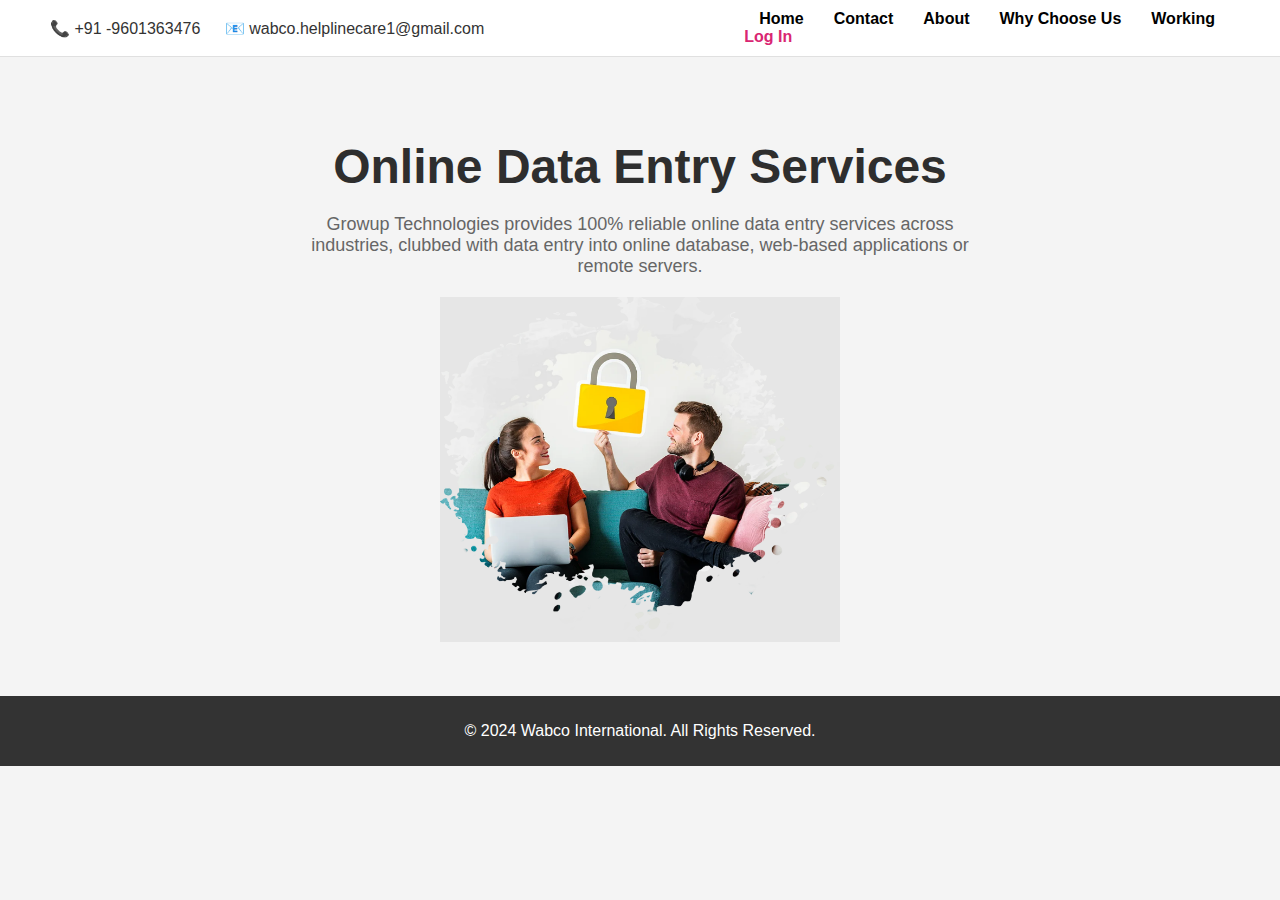
<file: index.html>
<!DOCTYPE html>
<html lang="en">
<head>
    <meta charset="UTF-8">
    <meta name="viewport" content="width=device-width, initial-scale=1.0">
    <title>Wabco International - Home</title>
    <link rel="stylesheet" href="styles.css">
</head>
<body>
    <!-- Header Section -->
    <header>
        <div class="header-container">
            <div class="contact-info">
                <span class="phone">📞 +91 -9601363476</span>
                <span class="email">📧 wabco.helplinecare1@gmail.com</span>
            </div>
            <div class="navigation">
                <ul>
                    <li><a href="#home">Home</a></li>
                    <li><a href="#contact">Contact</a></li>
                    <li><a href="#about">About</a></li>
                    <li><a href="#choose-us">Why Choose Us</a></li>
                    <li><a href="#working">Working</a></li>
                </ul>
                <div class="login">
                    <a href="login.html">Log In</a> <!-- Link to the login page -->
                </div>
            </div>
        </div>
    </header>

    <!-- Banner Section -->
    <section class="banner">
        <div class="banner-content">
            <h1>Online Data Entry Services</h1>
            <p>Growup Technologies provides 100% reliable online data entry services across industries, clubbed with data entry into online database, web-based applications or remote servers.</p>
            <img src="images/web_img.png" alt="Banner Image">
        </div>
    </section>

    <!-- Footer Section -->
    <footer>
        <p>© 2024 Wabco International. All Rights Reserved.</p>
    </footer>
</body>
</html>
</file>
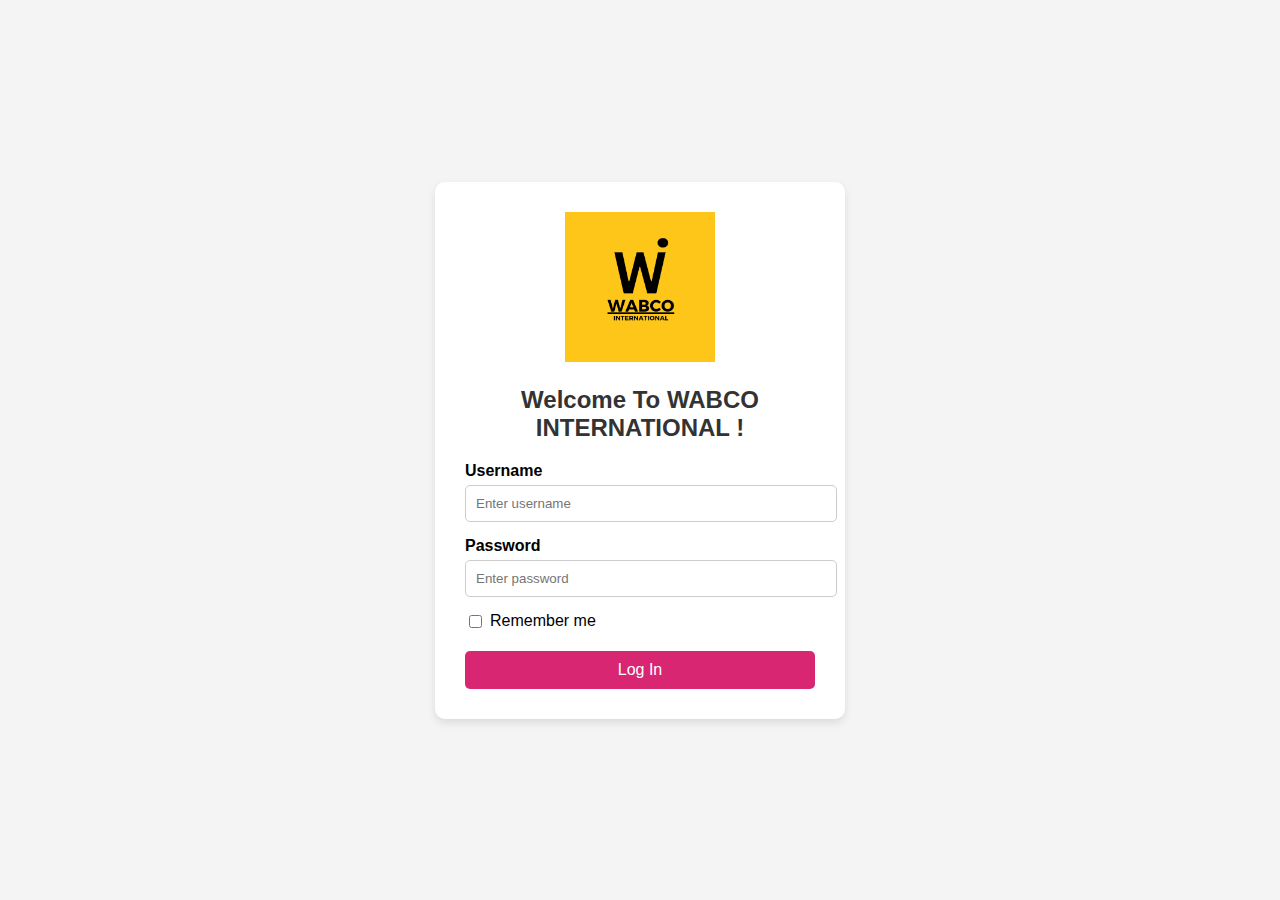
<file: login.html>
<!DOCTYPE html>
<html lang="en">
<head>
    <meta charset="UTF-8">
    <meta name="viewport" content="width=device-width, initial-scale=1.0">
    <title>Wabco International - Login</title>
    <link rel="stylesheet" href="styles.css">
</head>
<body>
    <div class="login-container">
        <div class="login-box">
            <div class="login-logo">
                <img src="images/logo.png" alt="Logo" width="150px">
            </div>
            <h2>Welcome To WABCO INTERNATIONAL !</h2>
            <form>
                <div class="input-group">
                    <label for="username">Username</label>
                    <input type="text" id="username" placeholder="Enter username">
                </div>
                <div class="input-group">
                    <label for="password">Password</label>
                    <input type="password" id="password" placeholder="Enter password">
                </div>
                <div class="checkbox-group">
                    <input type="checkbox" id="remember">
                    <label for="remember">Remember me</label>
                </div>
                <button type="submit" class="btn">Log In</button>
            </form>
        </div>
    </div>
</body>
</html>
</file>
<file: styles.css>
/* General Styles */
body, html {
    margin: 0;
    padding: 0;
    font-family: 'Arial', sans-serif;
    background: #f4f4f4;
}

header {
    background: #fff;
    border-bottom: 1px solid #e0e0e0;
}

.header-container {
    display: flex;
    justify-content: space-between;
    align-items: center;
    padding: 10px 50px;
}

.contact-info span {
    margin-right: 20px;
    color: #333;
}

.navigation ul {
    list-style: none;
    margin: 0;
    padding: 0;
    display: flex;
}

.navigation ul li {
    margin: 0 15px;
}

.navigation ul li a {
    text-decoration: none;
    color: #000;
    font-weight: 600;
}

.login a {
    text-decoration: none;
    color: #d92672;
    font-weight: bold;
}

/* Banner Section */
.banner {
    background: #f4f4f4;
    padding: 50px;
    text-align: center;
}

.banner-content h1 {
    font-size: 48px;
    color: #2e2e2e;
    margin-bottom: 20px;
}

.banner-content p {
    font-size: 18px;
    color: #666;
    margin-bottom: 30px;
    width: 60%;
    margin: 0 auto;
}

.banner-content img {
    width: 400px;
    height: auto;
    margin-top: 20px;
}

/* Login Page Styles */
.login-container {
    display: flex;
    justify-content: center;
    align-items: center;
    height: 100vh;
}

.login-box {
    background: #fff;
    padding: 30px;
    border-radius: 10px;
    box-shadow: 0 4px 8px rgba(0, 0, 0, 0.1);
    width: 350px;
}

.login-logo {
    text-align: center;
    margin-bottom: 20px;
}

h2 {
    text-align: center;
    margin-bottom: 20px;
    color: #333;
}

.input-group {
    margin-bottom: 15px;
}

.input-group label {
    display: block;
    font-weight: bold;
    margin-bottom: 5px;
}

.input-group input {
    width: 100%;
    padding: 10px;
    border: 1px solid #ccc;
    border-radius: 5px;
}

.checkbox-group {
    display: flex;
    align-items: center;
    margin-bottom: 20px;
}

.checkbox-group label {
    margin-left: 5px;
}

.btn {
    width: 100%;
    padding: 10px;
    background: #d92672;
    color: #fff;
    border: none;
    border-radius: 5px;
    cursor: pointer;
    font-size: 16px;
}

footer {
    background: #333;
    color: #fff;
    text-align: center;
    padding: 10px 0;
}
</file>
